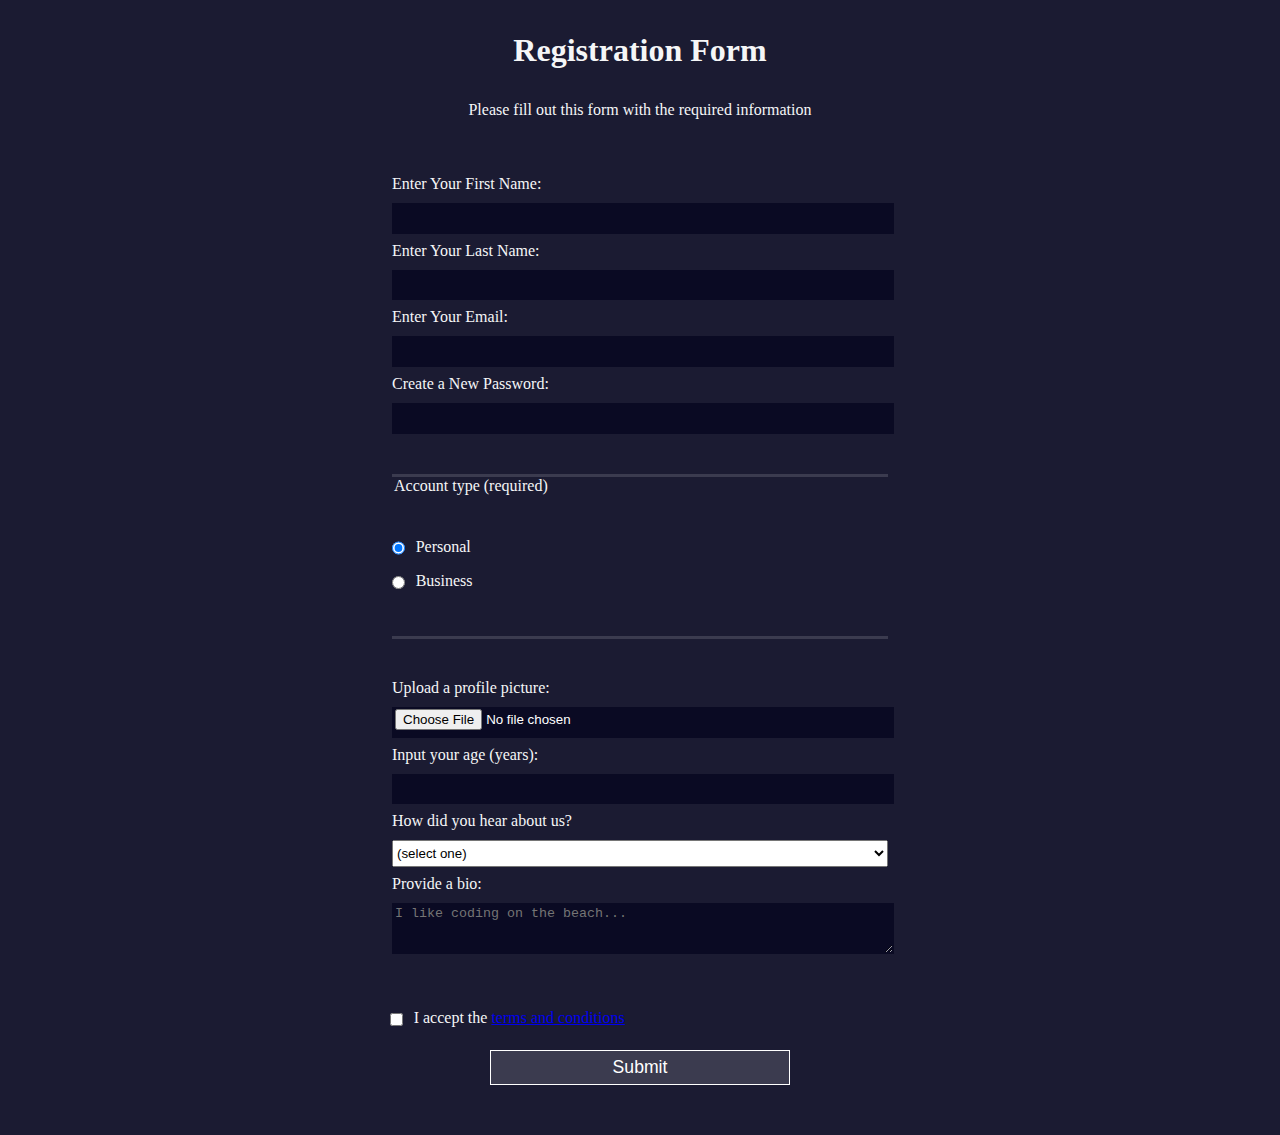
<file: index.html>
<!DOCTYPE html>
<html lang="en">
  <head>
    <meta charset="UTF-8">
    <title>Registration Form</title>
    <link rel="stylesheet" href="style.css" />
  </head>
  <body>
    <h1>Registration Form</h1>
    <p>Please fill out this form with the required information</p>
    <form method="post" action='https://register-demo.freecodecamp.org'>
      <fieldset>
        <label for="first-name">Enter Your First Name: <input id="first-name" name="first-name" type="text" required /></label>
        <label for="last-name">Enter Your Last Name: <input id="last-name" name="last-name" type="text" required /></label>
        <label for="email">Enter Your Email: <input id="email" name="email" type="email" required /></label>
        <label for="new-password">Create a New Password: <input id="new-password" name="new-password" type="password" pattern="[a-z0-5]{8,}" required /></label>
      </fieldset>
      <fieldset>
        <legend>Account type (required)</legend>
        <label for="personal-account"><input id="personal-account" type="radio" name="account-type" class="inline" checked /> Personal</label>
        <label for="business-account"><input id="business-account" type="radio" name="account-type" class="inline" /> Business</label>
      </fieldset>
      <fieldset>
        <label for="profile-picture">Upload a profile picture: <input id="profile-picture" type="file" name="file" /></label>
        <label for="age">Input your age (years): <input id="age" type="number" name="age" min="13" max="120" /></label>
        <label for="referrer">How did you hear about us?
          <select id="referrer" name="referrer">
            <option value="">(select one)</option>
            <option value="1">freeCodeCamp News</option>
            <option value="2">freeCodeCamp YouTube Channel</option>
            <option value="3">freeCodeCamp Forum</option>
            <option value="4">Other</option>
          </select>
        </label>
        <label for="bio">Provide a bio:
          <textarea id="bio" name="bio" rows="3" cols="30" placeholder="I like coding on the beach..."></textarea>
        </label>
      </fieldset>
      <label for="terms-and-conditions">
        <input class="inline" id="terms-and-conditions" type="checkbox" required name="terms-and-conditions" /> I accept the <a href="https://www.freecodecamp.org/news/terms-of-service/">terms and conditions</a>
      </label>
      <input type="submit" value="Submit" />
    </form>
  </body>
</html>
</file>
<file: style.css>
body {
    width: 100%;
    height: 100vh;
    margin: 0;
    background-color: #1b1b32;
    color: #f5f6f7;
    font-family: Tahoma;
    font-size: 16px;
  }
  
  h1, p {
    margin: 1em auto;
    text-align: center;
  }
  
  form {
    width: 60vw;
    max-width: 500px;
    min-width: 300px;
    margin: 0 auto;
    padding-bottom: 2em;
  }
  
  fieldset {
    border: none;
    padding: 2rem 0;
    border-bottom: 3px solid #3b3b4f;
  }
  
  fieldset:last-of-type {
    border-bottom: none;
  }
  
  label {
    display: block;
    margin: 0.5rem 0;
  }
  
  input,
  textarea,
  select {
    margin: 10px 0 0 0;
    width: 100%;
    min-height: 2em;
  }
  
  input, textarea {
    background-color: #0a0a23;
    border: 1px solid #0a0a23;
    color: #ffffff;
  }
  
  .inline {
    width: unset;
    margin: 0 0.5em 0 0;
    vertical-align: middle;
  }
  
  input[type="submit"] {
    display: block;
    width: 60%;
    margin: 1em auto;
    height: 2em;
    font-size: 1.1rem;
    background-color: #3b3b4f;
    border-color: white;
    min-width: 300px;
  }
  
  input[type="file"] {
    padding: 1px 2px;
  }
  
  .inline{
    display: inline; 
  }
</file>
